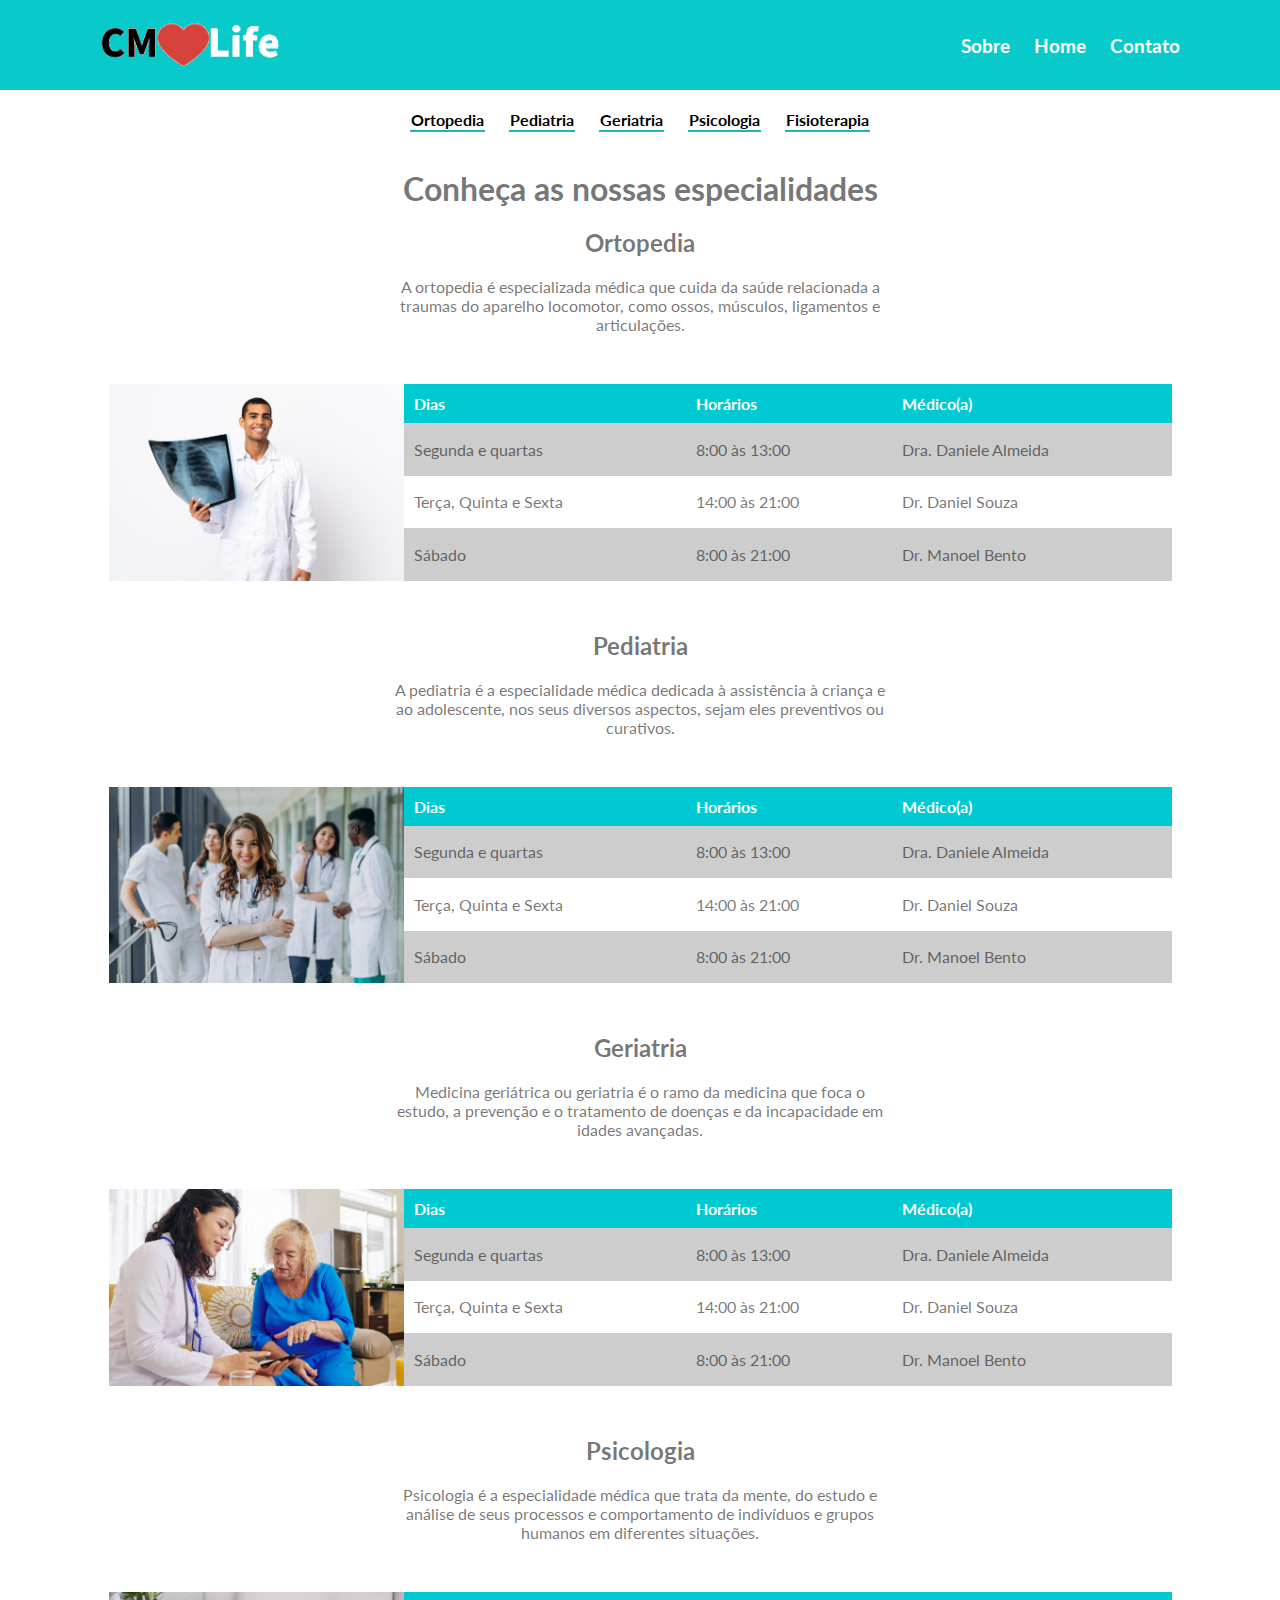
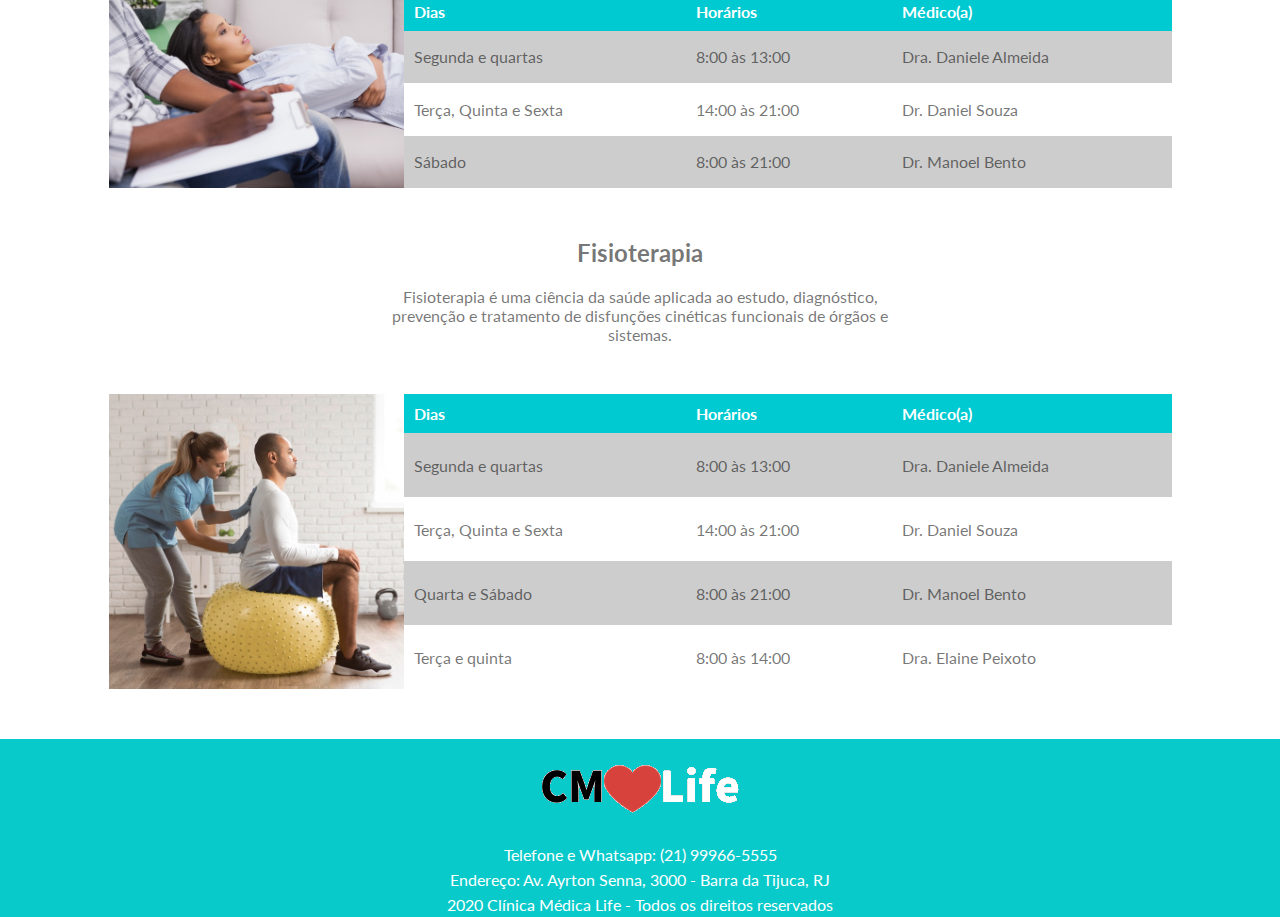
<file: especialidades.html>
<!DOCTYPE html>
<html lang="pt-br">

<head>
    <meta charset="UTF-8">
    <meta http-equiv="X-UA-Compatible" content="IE=edge">
    <meta name="viewport" content="width=device-width, initial-scale=1.0">
    <link rel="stylesheet" href="style.css">
    <title>CMLife - Home</title>
</head>

<body>
    <header>
        <div class="logo">
            <a href="index.html"><img src="./assets/logo.png" alt="logo"></a>
        </div>
        <nav>
            <div class="navbar">
                <a href="index.html#sobre">Sobre</a>
                <a href="index.html">Home</a>
                <a href="index.html#contato">Contato</a>
            </div>
        </nav>
    </header>
    <main>
        <nav>
            <div class="navbar2">
                <a href="#ortopedia">Ortopedia</a>
                <a href="#pediatria">Pediatria</a>
                <a href="#geriatria">Geriatria</a>
                <a href="#psicologia">Psicologia</a>
                <a href="#fisioterapia">Fisioterapia</a>
                </ul>
            </div>
        </nav>
        <div class="titulo">
            <h1>Conheça as nossas especialidades</h1>
        </div>
        <section id="especialidades">
            <div class="espec-container">
                <div id="ortopedia" class="descricao">
                    <h2>Ortopedia</h2>
                    <p>A ortopedia é especializada médica que cuida da saúde relacionada a traumas do aparelho
                        locomotor, como ossos, músculos, ligamentos e articulações.
                    </p>
                </div>
                <div class="espec-categoria">
                    <img src="./assets/ortopedia.png" alt="ortopedia">
                    <table>
                        <thead>
                            <tr>
                                <th>Dias</th>
                                <th>Horários</th>
                                <th>Médico(a)</th>
                            </tr>
                        </thead>
                        <tbody>
                            <tr>
                                <td>Segunda e quartas</td>
                                <td>8:00 às 13:00</td>
                                <td>Dra. Daniele Almeida</td>
                            </tr>
                            <tr>
                                <td>Terça, Quinta e Sexta</td>
                                <td>14:00 às 21:00</td>
                                <td>Dr. Daniel Souza</td>
                            </tr>
                            <tr>
                                <td>Sábado</td>
                                <td>8:00 às 21:00</td>
                                <td>Dr. Manoel Bento</td>
                            </tr>
                        </tbody>
                    </table>
                </div>

                <div id="pediatria" class="descricao">
                    <h2>Pediatria</h2>
                    <p>A pediatria é a especialidade médica dedicada à assistência à criança e ao adolescente, nos seus
                        diversos aspectos, sejam eles preventivos ou curativos.</p>
                </div>

                <div class="espec-categoria">
                    <img src="./assets/pediatra2.png" alt="pediatria">
                    <table>
                        <thead>
                            <tr>
                                <th>Dias</th>
                                <th>Horários</th>
                                <th>Médico(a)</th>
                            </tr>
                        </thead>
                        <tbody>
                            <tr>
                                <td>Segunda e quartas</td>
                                <td>8:00 às 13:00</td>
                                <td>Dra. Daniele Almeida</td>
                            </tr>
                            <tr>
                                <td>Terça, Quinta e Sexta</td>
                                <td>14:00 às 21:00</td>
                                <td>Dr. Daniel Souza</td>
                            </tr>
                            <tr>
                                <td>Sábado</td>
                                <td>8:00 às 21:00</td>
                                <td>Dr. Manoel Bento</td>
                            </tr>
                        </tbody>
                    </table>
                </div>
                <div id="geriatria" class="descricao">
                    <h2>Geriatria</h2>
                    <p>Medicina geriátrica ou geriatria é o ramo da medicina que foca o estudo, a prevenção e o
                        tratamento de doenças e da incapacidade em idades avançadas.</p>
                </div>
                <div class="espec-categoria">
                    <img src="./assets/geriatra.png" alt="geriatria">
                    <table>
                        <thead>
                            <tr>
                                <th>Dias</th>
                                <th>Horários</th>
                                <th>Médico(a)</th>
                            </tr>
                        </thead>
                        <tbody>
                            <tr>
                                <td>Segunda e quartas</td>
                                <td>8:00 às 13:00</td>
                                <td>Dra. Daniele Almeida</td>
                            </tr>
                            <tr>
                                <td>Terça, Quinta e Sexta</td>
                                <td>14:00 às 21:00</td>
                                <td>Dr. Daniel Souza</td>
                            </tr>
                            <tr>
                                <td>Sábado</td>
                                <td>8:00 às 21:00</td>
                                <td>Dr. Manoel Bento</td>
                            </tr>
                        </tbody>
                    </table>
                </div>
                <div id="psicologia" class="descricao">
                    <h2>Psicologia</h2>
                    <p>Psicologia é a especialidade médica que trata da mente, do estudo e análise de seus processos e
                        comportamento de indivíduos e grupos humanos em diferentes situações.</p>
                </div>
                <div class="espec-categoria">
                    <img src="./assets/psicologo.png" alt="pscilogia">
                    <table>
                        <thead>
                            <tr>
                                <th>Dias</th>
                                <th>Horários</th>
                                <th>Médico(a)</th>
                            </tr>
                        </thead>
                        <tbody>
                            <tr>
                                <td>Segunda e quartas</td>
                                <td>8:00 às 13:00</td>
                                <td>Dra. Daniele Almeida</td>
                            </tr>
                            <tr>
                                <td>Terça, Quinta e Sexta</td>
                                <td>14:00 às 21:00</td>
                                <td>Dr. Daniel Souza</td>
                            </tr>
                            <tr>
                                <td>Sábado</td>
                                <td>8:00 às 21:00</td>
                                <td>Dr. Manoel Bento</td>
                            </tr>
                        </tbody>
                    </table>
                </div>
                <div id="fisioterapia" class="descricao">
                    <h2>Fisioterapia</h2>
                    <p>Fisioterapia é uma ciência da saúde aplicada ao estudo, diagnóstico, prevenção e tratamento de
                        disfunções cinéticas funcionais de órgãos e sistemas.</p>
                </div>
                    <div class="espec-categoria">
                        <img src="./assets/fisioterapia.png" alt="fisioterapeuta">
                        <table>
                            <thead>
                                <tr>
                                    <th>Dias</th>
                                    <th>Horários</th>
                                    <th>Médico(a)</th>
                                </tr>
                            </thead>
                            <tbody>
                                <tr>
                                    <td>Segunda e quartas</td>
                                    <td>8:00 às 13:00</td>
                                    <td>Dra. Daniele Almeida</td>
                                </tr>
                                <tr>
                                    <td>Terça, Quinta e Sexta</td>
                                    <td>14:00 às 21:00</td>
                                    <td>Dr. Daniel Souza</td>
                                </tr>
                                <tr>
                                    <td>Quarta e Sábado</td>
                                    <td>8:00 às 21:00</td>
                                    <td>Dr. Manoel Bento</td>
                                </tr>
                                <tr>
                                    <td>Terça e quinta</td>
                                    <td>8:00 às 14:00</td>
                                    <td>Dra. Elaine Peixoto</td>
                                </tr>
                            </tbody>
                        </table>
                    </div>
                </div>
        </section>
    </main>
    <footer>
        <div class="footerLogo">
            <img src="./assets/logo.png" alt="logo">
        </div>
        <div class="footer">
            <p>Telefone e Whatsapp: (21) 99966-5555</p>
            <p>Endereço: Av. Ayrton Senna, 3000 - Barra da Tijuca, RJ</p>
            <p>2020 Clínica Médica Life - Todos os direitos reservados</p>
        </div>
    </footer>
</body>

</html>
</file>
<file: style.css>
@import url('https://fonts.googleapis.com/css2?family=Lato&family=Spartan:wght@100&family=Work+Sans:wght@100&display=swap');
*{
    margin: 0;
    padding: 0;
    font-family: 'Lato', sans-serif;
}

main {
    color: #0000008c;
    margin-bottom: 50px;
  }

header{
    display: flex;
    justify-content: space-between;
    background-color: rgb(9, 202, 202);
    width: 100%;
}

header img{
    display: flex;
    align-items: center;
    width: 60%;
    padding-left: 100px;
}

.navbar a{
    text-decoration: none;
    margin: 0 10px;
    color: white;
    font-size: 1.2rem;
    font-weight: bold;
}

nav{
    display: flex;
    justify-content: center;
    align-items: center;
    padding: 0 90px;
}

.banner{
    width: 100%;
    height: 400px;
    background-image: url('assets/recepcao.png');
    background-repeat:no-repeat;
    background-size:cover;
    background-position: center;
}

.banner .bannerLegenda{
    display: flex;
    flex-direction: column;
    padding-top: 150px;
    color: white;
    padding-left: 15%;
    
}

.banner .bannerLegenda h1{
    font-weight: bold;
}

.aboutUs{
    display: flex;
    flex-direction: column;
    justify-content: center;
    margin: 50px auto;
    text-align: center;
    max-width: 600px;
}

.aboutList img{
    width: 35%;
    float: left;
}

.aboutList{
    max-width: 600px;
    display: flex;
    flex-direction: row;
    justify-content: center;
    flex-wrap: wrap;
    margin: 50px auto;
    text-align: center;
}

.aboutList .lista p{
    line-height: 50px;
}

.aboutList .lista ul li{
    margin: 0 0 0 25px;
}

.aboutList .lista{
    margin: auto 0;
    text-align: justify;
}

.especialidades{
    display: flex;
    flex-direction: column;
    justify-content: center;
    margin: 50px auto;
    text-align: center;
    max-width: 600px;
}

h2,h3 {
    margin-bottom: 20px;
}

.cards-container{
    display: flex;
    flex-wrap: nowrap;
    justify-content: space-around;
}

.cards{
    border-radius: 3px;
    box-shadow: 0px 1px 10px rgb(0 0 0 / 50%);
    width: calc(100% / 3 - 30px);
   
}

.cards img{
    width: 100%;
}

.cards figcaption {
    text-align: center;
    padding: 10px;
    text-transform: uppercase;
    
  }

.botao{
    display: flex;
    justify-content: center;
}

button{
      background-color: rgb(9, 202, 202);
      padding: 15px;
      text-align: center;
      border: none;
      margin-top: 20px;
  }
.botao a{
    color: white;
    text-decoration: none;
}

.contato{
    display: flex;
    flex-direction: column;
    justify-content: center;
    margin: 50px auto 0 auto;
    text-align: center;
    max-width: 600px;
  }

.contato p{
    display: block;
    height: 60px;
}

footer{
    background-color: rgb(9, 202, 202);
    display: flex;
    flex-direction: column;
    justify-content: center;
    align-items: center;
}

.footer p{
    color: white;
    text-align: center;
    line-height: 25px;
}

/* COMEÇO PÁGINA ESPECIALIDADES */

.navbar2{
    margin: 20px;
}

.navbar2 a{
    text-decoration: none;
    margin: 0 10px;
    color: black;
    font-size: 1rem;
    font-weight: bold;
    border-bottom: 2px solid rgb(31, 182, 174);
    padding: 1px;
}

.titulo{
    text-align: center;
    margin: 20px 0;
}

.descricao{
    margin: auto;
    text-align: center;
    max-width: 500px;
}

table{
    border-spacing: 0;
    width: 60vw;
}

table th, table td  {
    padding: 10px;
  }

table thead tr{
    background-color: #00cad1;
    color: #fff;
    text-align: left;
}

table tbody tr:nth-of-type(2n+1) {
    background-color: #cdcdcd;
    border: 1px solid #f1f1f1;
  }

.espec-container{
    padding: 0 50px;
}

.espec-categoria{
    display: flex;
    margin: 50px 0;
    justify-content: center;
    width: 100%;
}

.espec-categoria img{
    width: 25%;
}

@media (max-width: 768px){

    /* COMEÇO PÁGINA ESPECIALIDADES */
    .espec-container{
        padding: 0;
        width: 100%;
    }

    .espec-container img{
        display: none;
    }

    .espec-categoria table{
        width: 90%;
        margin: 0 auto;
    }
    /* FIM PÁGINA ESPECIALIDADES */

    .navbar a{
        font-size: 1.1rem;
    }

    .aboutList img{
        display: none;
    }
    
    .cards-container{
        display: flex;
        flex-wrap: wrap;
        justify-content: space-around;
    }
    
    .cards{
        border-radius: 3px;
        box-shadow: 0px 1px 10px rgb(0 0 0 / 50%);
        width: calc(100% / 2 - 40px);
    }

    .cards:last-child{
        margin-top: 35px;
    }

    .footerLogo{
        padding-left: 50px;
    }
}
/* FIM PÁGINA ESPECIALIDADES */

@media (max-width: 425px){
    /* COMEÇO PÁGINA ESPECIALIDADES */
    .navbar2{
        text-align: center;
        line-height: 25px;
    }

    h2, p{
        font-size: 1rem;
    }

    .titulo{
        font-size: .85rem;
    }

    .espec-container{
        padding: 0;
        width: 100%;
    }

    .espec-container img{
        display: none;
    }

    .espec-categoria table{
        width: 100%;
    }

    .descricao p{
        margin: 0 5px;
        text-align: justify;
        text-indent: 5px;
    }

    table td{
        font-size: .91rem;
    }
    /* FIM PÁGINA ESPECIALIDADES */

    
    header{
        flex-direction: column;
    }

    header img{
        padding: 0;
        width: 40%;
        margin: 0 auto;
    }

    .navbar a{
        margin: 0 10px;
    }

    nav{
        justify-content:space-around;
        width: 100%;
        padding: 0;
    }

    .banner{
        height: 30vh;
    }

    .banner .bannerLegenda{
        padding-top: 100px;
    }

    .banner .bannerLegenda h1{
        font-size: 1.5rem;
    }

    .aboutList img{
        display: none;
    }

    .cards-container{
        flex-wrap: wrap;
    }

    .cards{
        width: 100%;
    }

    iframe{
        padding-left: 15px;
        width: 400px;
    }
     
    footer .footerLogo{
        width: 55%;
    }
}
</file>
